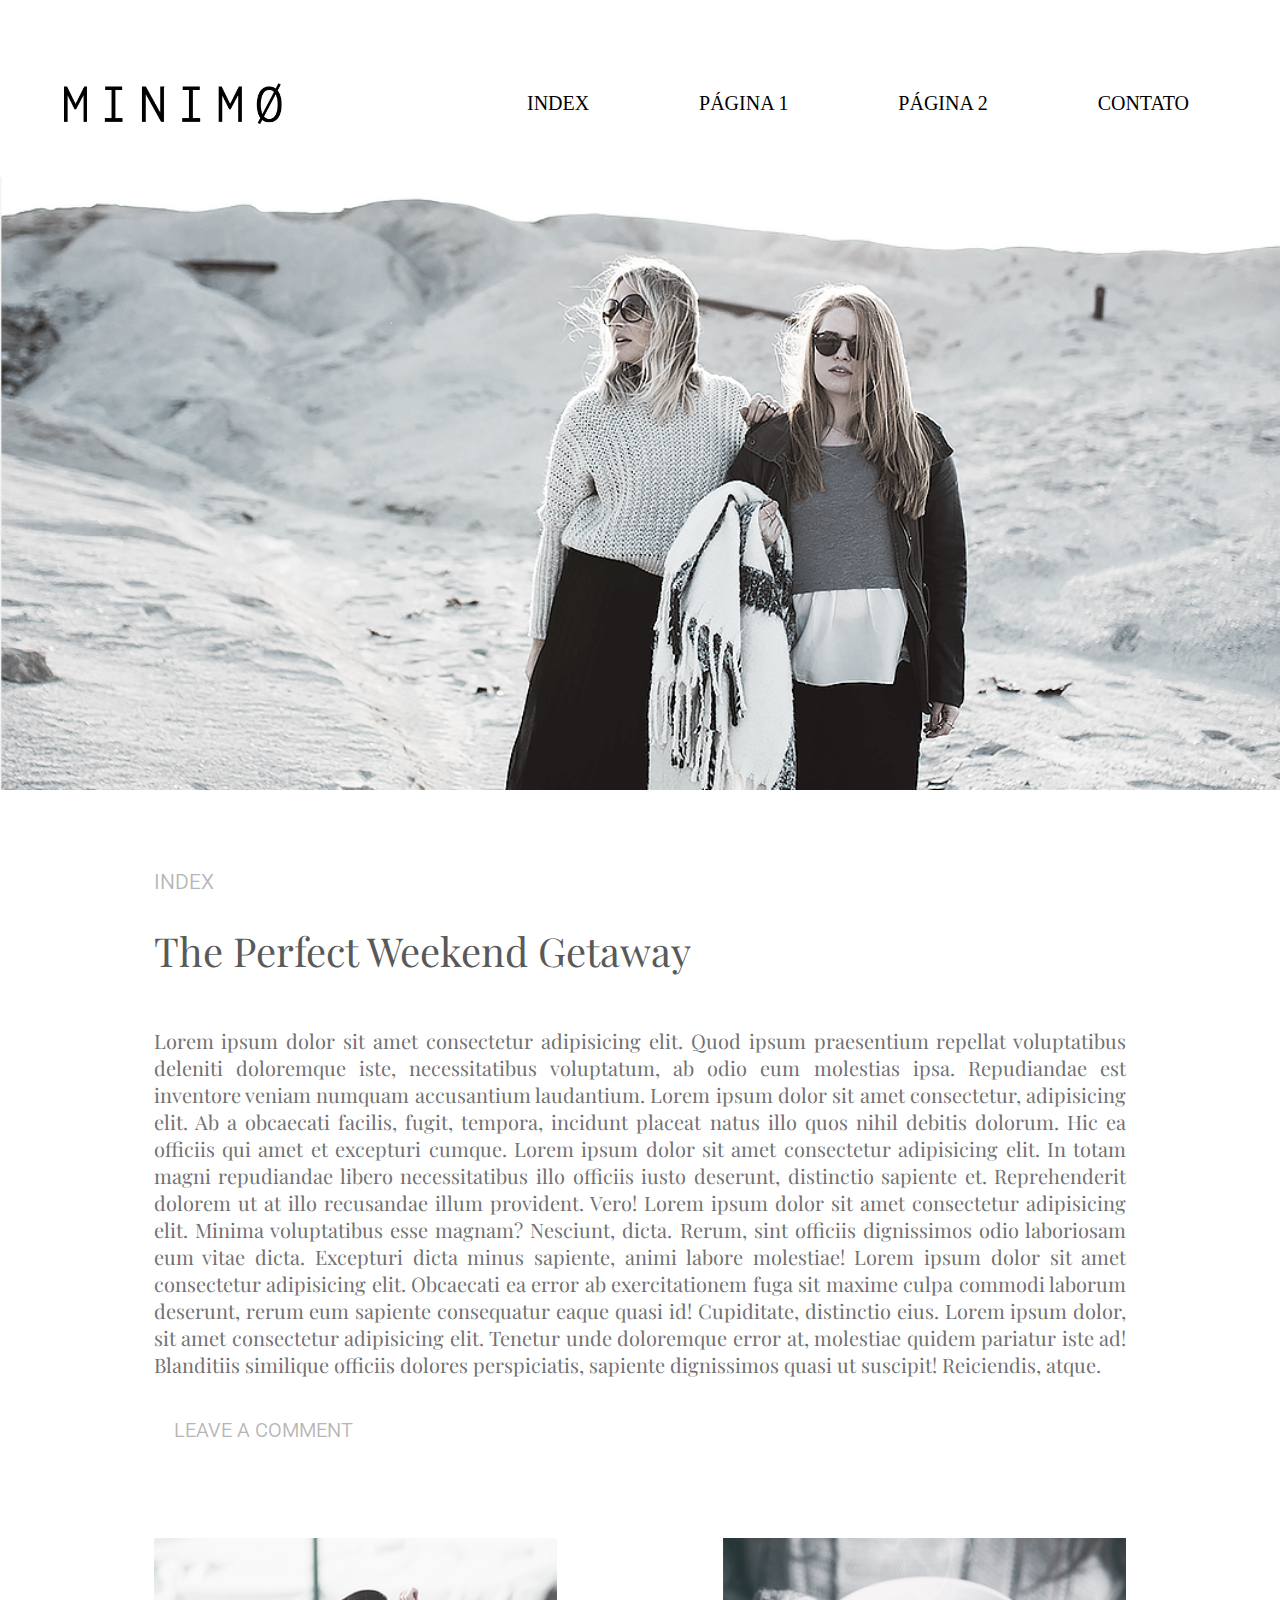
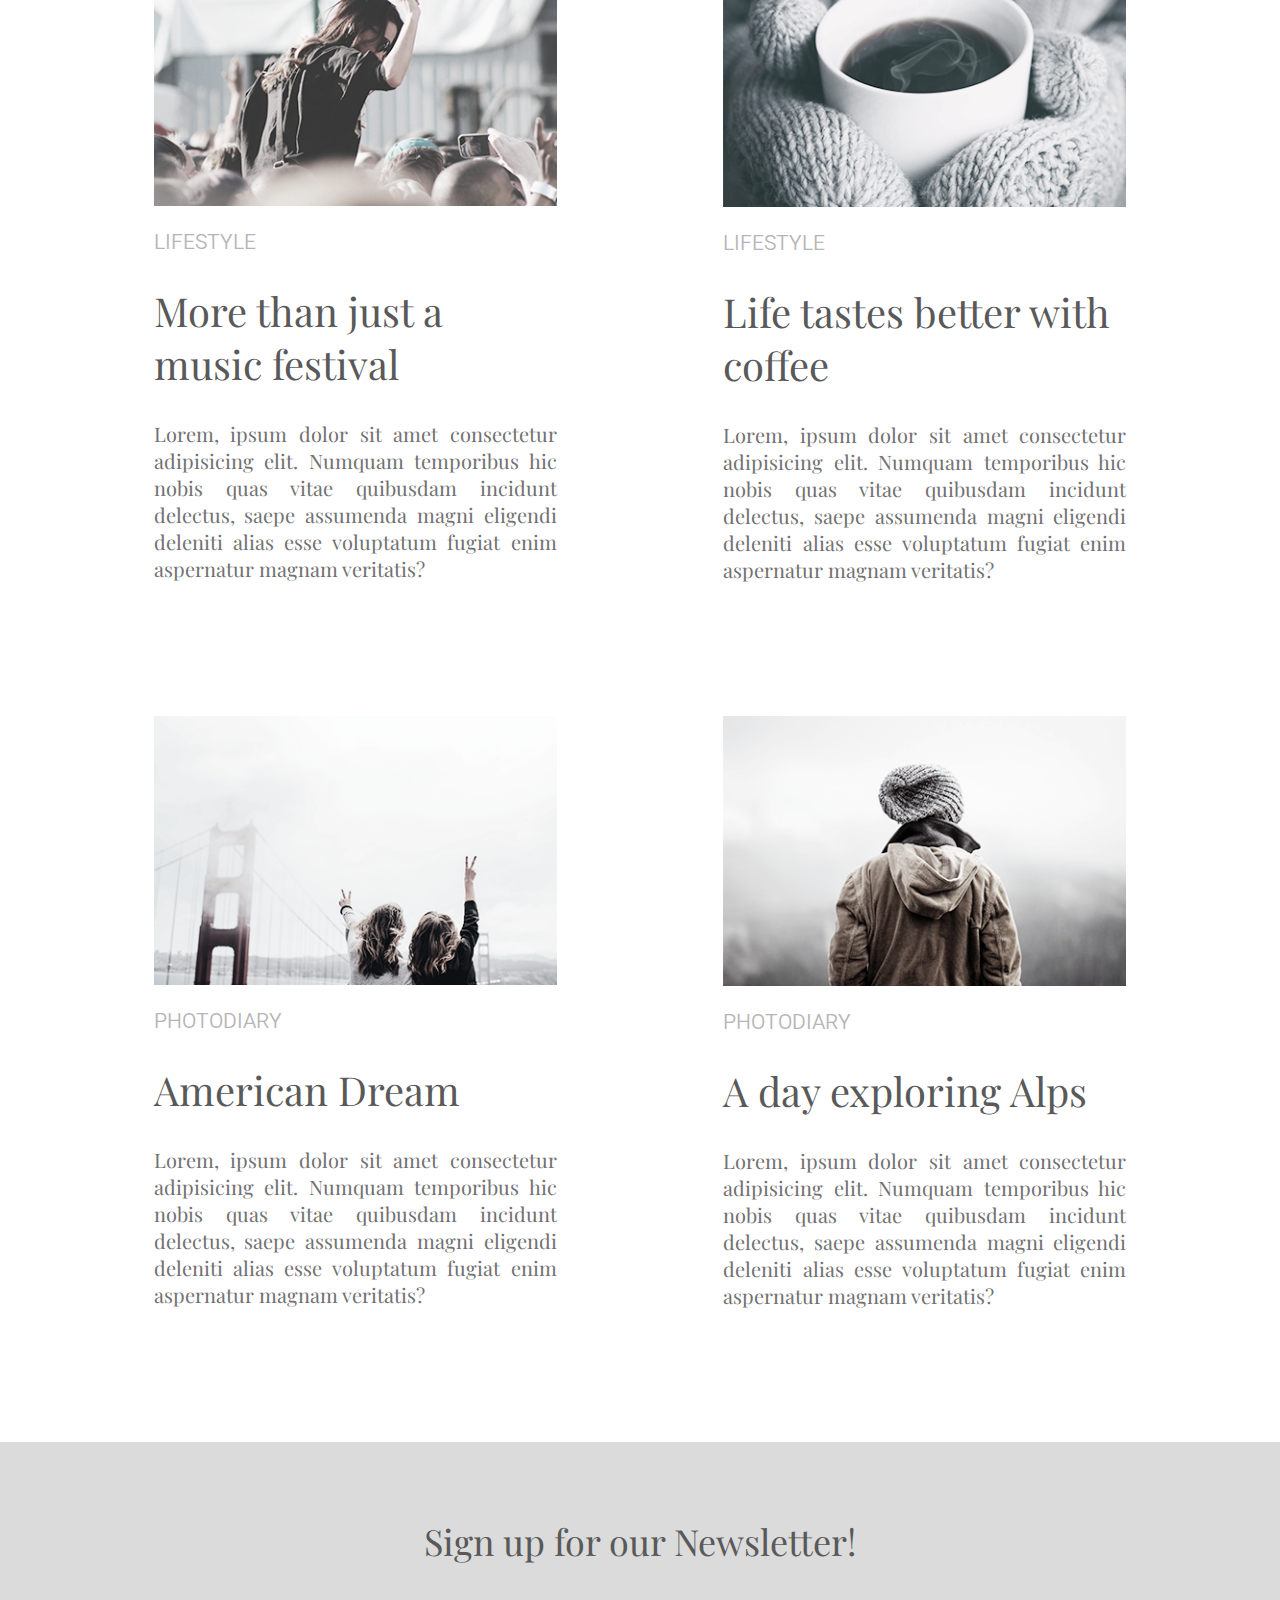
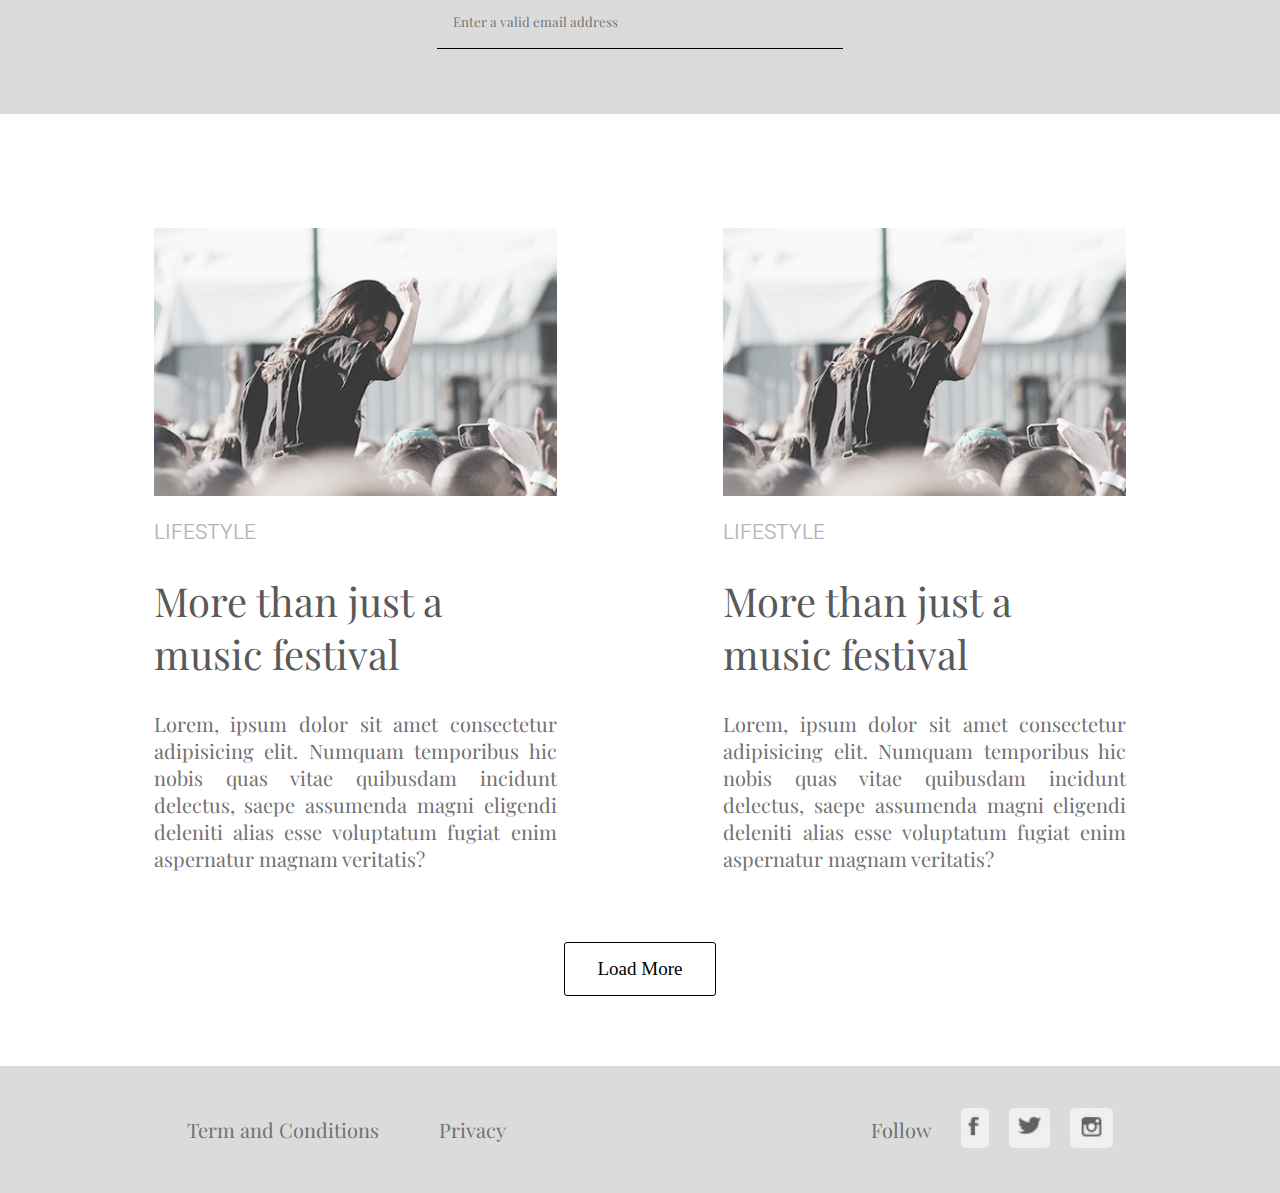
<file: index.html>
<!DOCTYPE html>
<html lang="pt-br">
<head>
    <meta charset="UTF-8">
    <meta name="viewport" content="width=device-width, initial-scale=1.0">
    <title>MINIMO - Projetinho finalizado</title>
    <link rel="stylesheet" href="css/style.css">
</head>

<body>

<nav id="menu">
    <div id="menu_img"><img src="images/logo-minimo.png" alt=""></div>
        <ul type="none" >
            <li><a href="index.html">INDEX</a></li>
            <li><a href="pag01.html">PÁGINA 1</a></li>
            <li><a href="pag02.html">PÁGINA 2</a></li>
            <li><a href="https://planetaw.ag/" target="_blank">CONTATO</a></li>
        </ul>
</nav>

<section id="banner">
    <img src="images/banner.png" alt="">
</section>

    <section id="main_text">
        <h2 style="margin: 0;">INDEX</h2>
        <h1>The Perfect Weekend Getaway</h1>
        <p>Lorem ipsum dolor sit amet consectetur adipisicing elit. Quod ipsum praesentium repellat voluptatibus deleniti doloremque iste, necessitatibus voluptatum, ab odio eum molestias ipsa. Repudiandae est inventore veniam numquam accusantium laudantium. Lorem ipsum dolor sit amet consectetur, adipisicing elit. Ab a obcaecati facilis, fugit, tempora, incidunt placeat natus illo quos nihil debitis dolorum. Hic ea officiis qui amet et excepturi cumque. Lorem ipsum dolor sit amet consectetur adipisicing elit. In totam magni repudiandae libero necessitatibus illo officiis iusto deserunt, distinctio sapiente et. Reprehenderit dolorem ut at illo recusandae illum provident. Vero! Lorem ipsum dolor sit amet consectetur adipisicing elit. Minima voluptatibus esse magnam? Nesciunt, dicta. Rerum, sint officiis dignissimos odio laboriosam eum vitae dicta. Excepturi dicta minus sapiente, animi labore molestiae! Lorem ipsum dolor sit amet consectetur adipisicing elit. Obcaecati ea error ab exercitationem fuga sit maxime culpa commodi laborum deserunt, rerum eum sapiente consequatur eaque quasi id! Cupiditate, distinctio eius. Lorem ipsum dolor, sit amet consectetur adipisicing elit. Tenetur unde doloremque error at, molestiae quidem pariatur iste ad! Blanditiis similique officiis dolores perspiciatis, sapiente dignissimos quasi ut suscipit! Reiciendis, atque.</p>
        <button class="main_button">
            LEAVE A COMMENT
        </button>
    </section>

    

    <section class="newsletter">

        <a href="#">
            <div class="newsletter_content">
                <img src="images/mulher.png" alt="">
                <h2>Lifestyle</h2>
                <h1>More than just a music festival</h1>
                <p>Lorem, ipsum dolor sit amet consectetur adipisicing elit. Numquam temporibus hic nobis quas vitae quibusdam incidunt delectus, saepe assumenda magni eligendi deleniti alias esse voluptatum fugiat enim aspernatur magnam veritatis?</p>
            </div>
        </a>

        <a href="#">
            <div class="newsletter_content">
                <img src="images/cafe.png" alt="">
                <h2>Lifestyle</h2>
                <h1>Life tastes better with coffee</h1>
                <p>Lorem, ipsum dolor sit amet consectetur adipisicing elit. Numquam temporibus hic nobis quas vitae quibusdam incidunt delectus, saepe assumenda magni eligendi deleniti alias esse voluptatum fugiat enim aspernatur magnam veritatis?</p>
            </div>
        </a>

    </section>

    <section class="newsletter">

        <a href="#">
            <div class="newsletter_content">
                <img src="images/ponte.png" alt="">
                <h2>Photodiary</h2>
                <h1>American Dream</h1>
                <p>Lorem, ipsum dolor sit amet consectetur adipisicing elit. Numquam temporibus hic nobis quas vitae quibusdam incidunt delectus, saepe assumenda magni eligendi deleniti alias esse voluptatum fugiat enim aspernatur magnam veritatis?</p>
            </div>
        </a>

        <a href="#">
            <div class="newsletter_content">
                <img src="images/pessoa.png" alt="">
                <h2>Photodiary</h2>
                <h1>A day exploring Alps</h1>
                <p>Lorem, ipsum dolor sit amet consectetur adipisicing elit. Numquam temporibus hic nobis quas vitae quibusdam incidunt delectus, saepe assumenda magni eligendi deleniti alias esse voluptatum fugiat enim aspernatur magnam veritatis?</p>
            </div>
        </a>

    </section>

    <section id="sign">

        <h1>Sign up for our Newsletter!</h1>
        <input id="sign_input" type="text" placeholder="Enter a valid email address"></input>

    </section>

    <section class="newsletter" style="margin-top: 3cm; padding: 0;">

        <a href="#">
            <div class="newsletter_content">
                <img src="images/mulher.png" alt="">
                <h2>Lifestyle</h2>
                <h1>More than just a music festival</h1>
                <p>Lorem, ipsum dolor sit amet consectetur adipisicing elit. Numquam temporibus hic nobis quas vitae quibusdam incidunt delectus, saepe assumenda magni eligendi deleniti alias esse voluptatum fugiat enim aspernatur magnam veritatis?</p>
            </div>
        </a>

        <a href="#">
            <div class="newsletter_content">
                <img src="images/mulher.png" alt="">
                <h2>Lifestyle</h2>
                <h1>More than just a music festival</h1>
                <p>Lorem, ipsum dolor sit amet consectetur adipisicing elit. Numquam temporibus hic nobis quas vitae quibusdam incidunt delectus, saepe assumenda magni eligendi deleniti alias esse voluptatum fugiat enim aspernatur magnam veritatis?</p>
            </div>
        </a>

    </section>

    <section class="button"><button>Load More</button></section>

    <footer>
        <section class="footer">
            <div id="terms">
                <p>Term and Conditions</p>
                <p>Privacy</p>
            </div>

            <div id="social_networks">
                <p>Follow</p>
                <a target="_blank" href="https://web.facebook.com/agenciaplanetaw/?_rdc=1&_rdr#"><img src="images/facebook.jpg" alt=""></a>
                <a target="_blank" href="https://planetaw.ag/seo/gestao-de-midias-sociais/"><img src="images/twitter-minimo.jpg" alt=""></a>
                <a target="_blank" href="https://www.instagram.com/agenciaplanetaw/"><img src="images/instagram-minimo.jpg" alt=""></a>
            </div>
        </section>
    </footer>

</body>
</html>
</file>
<file: css/style.css>
@import url('https://fonts.googleapis.com/css2?family=Playfair+Display:ital,wght@0,400..900;1,400..900&family=Roboto:ital,wght@0,100..900;1,100..900&display=swap');

body{
    margin: 0; 
}

h1{
    font-size: 40px;
    font-weight: 200;
    font-family: "Playfair Display";
    color: #595959;
    margin: 30px 0px;
}

h2{
    font-size: 21px;
    font-weight: 350;
    text-transform: uppercase;
    font-family: "Roboto", serif;
    color: #b6b5b5;
    margin: 20px 0px;
}

p{
    font-family: "Playfair Display";
    font-size: 25px;
    text-align: justify;
    color: #717171;
}

a{
    text-decoration: none;
}

ul{
    width: 100%;
    padding: 0%;
    display: inline-flex;
    justify-content: space-between;
    align-items: center;
    margin: 12px;
}

ul a{
    text-decoration: none;
    color: black;
    font-size: 1vw;
    font-weight: 100;
    transition: all 0.25s;
    border-radius: 5px;
}

#menu ul a{
    padding: 15px;
}

ul a:hover{
    background-color: #dbdbdb;
}

#menu{
    display: flex;
    justify-self: center;
    width: 90%;
    padding: 80px 60px 50px 60px;
}

#menu_img{
    display: flex;
    align-items: center;
    width: 100%;
}

#banner img{
    width: 100%;
    height: auto;
}

#main_text{
    display: flex;
    flex-direction: column;
    justify-self: center;
    width: 55%;
    padding: 2cm 0px;
}

#main_text02{
    width: 100%;
}

.text{
    justify-self: center;
    width: 55%;
    padding: 2cm 0px;
}

.container{
    width: 55%;
    height: auto;
    display: flex;
    justify-self: center;
    padding-bottom: 3cm;
}

.container img{
    width: 100%;
}

.newsletter{
    width: 61%;
    display: flex;
    justify-self: center;
    justify-content: space-between;
    padding-bottom:3cm;
}

.newsletter a{
    text-decoration: none;
}

.newsletter_content{
    width: 25.5vw;
    transition: all 0.35s;
}

.newsletter_content img{
    width: 25.5vw;
}

.newsletter_content:hover{
    scale: 105%;
}

#sign{
    display: flex;
    align-items: center;
    flex-direction: column;
    padding: 45px 0px 65px 0px;
    background-color: #dbdbdb;
}

#sign_input{
    border: 0px;
    border-bottom: 1.5px solid black;
    font-family: "Playfair Display";
    width: 374px;
    height: 37px;
    background-color: #dbdbdb;
    padding: 8px 16px;
    transition: all 0.35s;
    outline: none;
}

#sign_input:hover{
    background-color: #d1d1d1;
    box-shadow: 7px 7px 7px rgb(155, 155, 155);
    width: 394px;
    height: 46px;
}

#sign h1{
    font-size: 36px;
}

#sign p{
    width: 400px;
    border-bottom: solid black 1.8px;
}

#terms{
    display: inline-flex;
    align-items: center;
}

#terms p{
    padding: 30px;
}

#social_networks{
    display: inline-flex;
    align-items: center;
}

#social_networks p{
    padding: 20px;
}

#social_networks img{
    padding: 10px;
    border-radius: 15px;
    height: 40px;
    transition: all 0.5s;
}

#social_networks img:hover{
    height: 65px;
}

#social_networks_pag02{
    display: inline-flex;
    align-items: center;
}

#social_networks_pag02 p{
    padding: 20px;
}

#social_networks_pag02 img{
    padding: 10px;
    border-radius: 30%;
    transition-duration: 4s;
}

#social_networks_pag02 img:hover{
    scale: 150%;
}

#social_networks_pag02_container{
    width: 1400px;
    justify-self: center;
    display: flex;
    justify-content: end;
}

.you_may_also_like{
    background-color: rgb(219, 219, 219);
    padding: 100px 0px;
    display: flex;
    flex-direction: column;
    align-items: center;
}

.you_may_also_like_content{
    width: 58.64vw;
    height: auto;    
    display: flex;
    justify-content: space-between;
}

#you_may_also_like_text{
    width: 58%;
}

.you_may_also_like_content img{
    width: 400px;
}

.you_may_also_like_newsletter{
    width: 16vw;
    display: inline-block;
    transition: all 0.35s;
}

.you_may_also_like_newsletter:hover{
    scale: 107.5%;
}

.you_may_also_like_newsletter img{
    width: 16vw;
}

.comment{
    width: 1400px;
    display: flex;
    flex-direction: column;
    justify-self: center;
    font-size: 12px;
    padding: 40px;
}

.comment_content{
    display: flex;
    justify-content: start;
    
}

.comment_content img{
    align-self: flex-start;
    height: 110px;
    border-radius: 999px;
    margin:20px;
    transition: all 3s;
}

.comment_content h1{
    margin: 0;
}

#comment_box{
    height: 100px;
    width: 100%;
    font-family: "Roboto", serif;
    font-weight: 300;
    color: #717171;
    align-self: center;
    align-content: center;
    padding: 0px 60px;
    border-radius: 14px;
    border: 2px solid #dbdbdb;
    font-size: 20px;
}

#comment_box input::placeholder{
    font-family: "Roboto", serif;
}

#comment_box input:focus{
    color: #ff0000;
}

#comment_social{
    display: inline-flex;
    justify-content: end;
    padding: 20px 0px;
}

#comment_social img{
    width: 50px;
    height: 60px;
    padding: 0px 20px;
}

#comment_social h2{
    padding: 0px 10px;
}

.button{
    display: flex;
    justify-content: center;
}

.main_button{
    display: inline-block;
    width: 220px;
    text-transform: uppercase;
    font-family: "Roboto", serif;
    color: #b6b5b5;
    background-color: white;
    font-size: 20px;
    font-weight: 350;
    padding: 20px;
    border: 0;
    border-radius: 10px;
    transition: all 0.35s;
}

.main_button:hover{
    background-color: #e9e9e9;
    cursor: pointer;
}

.button button{
    font-family: "Playfair Display,";
    width: 140px;
    height: 50px;
    text-decoration: none;
    width: 152px;
    height: 54px;
    border: solid black 1.5px;
    border-radius: 3px;
    font-size: 19px;
    font-weight: 100;
    margin: 50px 0px 70px 0px;
    background-color:white;
    transition: all 0.35s
}

.button button:hover{
    background-color: #c0c0c0;
    font-size: 21.5px;
    width: 170px;
    height: 60px;
    cursor: pointer;
}

.comment_button{
    display: inline-block;
    width: auto;
    text-transform: uppercase;
    font-family: "Roboto", serif;
    color: #b6b5b5;
    background-color: white;
    font-size: 20px;
    font-weight: 350;
    padding: 15px 20px;
    border: 0;
    border-radius: 10px;
    margin-bottom: 15px; 
    transition: all 0.35s;
}

.comment_button:hover{
    background-color: #e9e9e9;
    cursor: pointer;
}

.footer{
    height: auto;
    display: flex;
    flex-wrap: wrap;
    justify-content: space-around;
    background-color: #dbdbdb;
}

#uatizap{
    align-items: center;
    width: 110px;
    height: 110px;
    border-radius: 100%;
    background-size: cover;
    background-image: url(https://planetaw.ag/wp-content/uploads/2024/07/avatar-gama.png);
}

#uatizap:hover{
    background-image: url(https://encrypted-tbn0.gstatic.com/images?q=tbn:ANd9GcQnbYmOSp0_YY76C3vSx1AS9QIWCNbW4XGRWw&s);
    transition: all 3s;
}

#uatizap_container{
    display: flex;
    justify-content: center;
    margin: 20px;
}

#piada_interna{
    display: flex;
    justify-content: center;
    align-items: center;
    width: 110px;
    height: 110px;
    border-radius: 100%;
    background-size: cover;
    background-image: url(https://planetaw.ag/wp-content/uploads/2024/07/avatar-gama.png);
    transition: all 2s;
}

#piada_interna:hover{
    background-image: url(https://encrypted-tbn0.gstatic.com/images?q=tbn:ANd9GcTx4ArBrWd3INKz1t0b3t7NKMrhmIJcxC5GcA&s);
}

#piada_interna_mano_brands{
    display: flex;
    justify-content: center;
    align-items: center;
    width: 110px;
    height: 110px;
    border-radius: 100%;
    background-size: cover;
    background-image: url(https://planetaw.ag/wp-content/uploads/2024/07/avatar-brandao.png);
    transition: all 2s;
}

#piada_interna_mano_brands:hover{
    background-image: url(https://resizing.flixster.com/-XZAfHZM39UwaGJIFWKAE8fS0ak=/v3/t/assets/487714_v9_bb.jpg) ;
}

/*Código do style02*/

.img_container{
    width: 1400px;
    height: 933px;
    display: flex;
    justify-self: center;
    padding-bottom: 3cm;
}

aside ul li a{
    text-decoration: none;
}

aside ul li{
    transition: all 0.25s;
}

aside ul li:hover{
    scale: 110%;
}

a aside{
    transition: all 0.35s;
}

a aside:hover{
    scale: 105%;
}

.container_do_container{
    display: flex;
    justify-content: center;
    justify-self: center;
    width: 88%;
    height: auto;
}

.container02{
    display: inline-block;
    justify-content: start;
    width: 1400px;
}

.container03{
    display: inline-flex;
    flex-direction: column;
    width: 20%;
    margin: 4vw;
}

aside img{
    width: 100%;
}

#social_networks_pag02{
    display: inline-flex;
    align-items: center;
}

#social_networks_pag02 p{
    padding: 20px;
}

#social_networks_pag02 img{
    padding: 10px;
    transition: all 0.35s;
}

#social_networks_pag02 img:hover{
    scale: 150%;
}

#social_networks_pag02_container{
    width: 1400px;
    justify-self: center;
    display: flex;
    justify-content: end;
}

#social_networks_pag03{
    display: flex;
    align-items: center;
    height: 42px;
    gap: 7px;
}

#social_networks_pag03 img{
    transition: all 0.45s;
    width: 27px;
    height: 27px;
}

#social_networks_pag03 img:hover{
    width: 60px;
    height: 60px;
    justify-self: space-between;
}

#em_text{
    width: 52%;
    display: flex;
    justify-self: center;
}

@media(max-width: 1480px){

    p{
        font-size: 20px;
    }

    #menu_img{
        width: 63%;
    }

    #menu_img img{
        width: 50%;
    }

    #menu ul a{
        font-size: 20px;
    }

    #main_text{
        width: 76%;
    }

    .newsletter {
        width: 76%;
    }

    .newsletter_content{
        width: 31.5vw;
    }

    .newsletter_content img{
        width: 31.5vw;
    }

    /*página 01*/

    .container{
        width: 76%;
        padding-bottom: 40px;
    }

    .text{
        width: 76%;
        padding-bottom: 30px;
    }

    #em_text{
        width: 71%;
    }

    #social_networks_pag02_container {
        width: 76%;
    }

    #you_may_also_like_text{
        width: 73%;
    }

    .you_may_also_like_content{
        width: 73.64vw;
    }

    .you_may_also_like_content img{
        width: 22vw;
    }

    .you_may_also_like_newsletter{
        width: 22vw;
    }

    .comment{
        padding: 20px;
        width: 74%;
    }

    /*Página 02*/

    .container03 {
        margin: 8vw;
    }

}


@media(max-width: 1060px){

    h1{
        font-size: 27px;
    }
    
    h2{
        font-size: 17px;
    }

    p{
        font-size: 18px;
    }
    
    #menu{
        width: 87%;
    }

    #menu ul a{
        font-size: 20px
    }

    #menu_img{
        width: 50%;
    }

    #menu img{
        width: 60%
    }

    #em_text{
        font-size: 16px;
    }

    .text{
        padding-top: 20px;
    }

    #main_text{
        width: 76%;
    }

    .main_button{
        font-size: 17px;
    }

    .newsletter{
        width: 76%;
    }

    .newsletter_content{
        width: 34.5vw;
    }

    .newsletter_content img{
        width: 34.5vw;
    }

    #you_may_also_like_text{
        width: 81%;
    }

    .you_may_also_like{
        padding: 45px;
    }
}

@media(max-width: 853px){

    h1{
        margin: 21px 0;
    }

    p{
        font-size: 17px;
    }

    #menu{
        padding: 24px 4px;
        flex-wrap: wrap;
    }

    #menu_img{
        width: 100%;
        margin: 20px;
        justify-content: center;
    }

    #menu_img img{
        width: 44%;
    }

    ul li a{
        font-size: 17px;
    }

    /*Página 01*/

    .container{
        padding-top: 40px;
    }

    .you_may_also_like {
        padding: 45px;
    }

    .you_may_also_like_newsletter{
        width: 26vw;
    }

    .you_may_also_like_content img{
        width: 26vw;
    }

    #you_may_also_like_text {
        width: 98%;
    }

    .you_may_also_like_content {
        width: 86.64vw;
    }

    .comment{
        padding: 20px;
        width: 90%;
    }

    /*Página 02*/

    .container03 h1 {
        font-size: 22px;
    }

    .container03 .main_button{
        padding: 12px
    }

}

@media(max-width: 660px){

    ul{
        flex-wrap: wrap;
    }

    .newsletter{
        flex-wrap: wrap;
        padding-bottom: 0cm;
    }

    .newsletter_content{
        width: 76.5vw;
        padding-bottom: 28px;
    }

    .newsletter_content img {
        width: 76.5vw;
    }

    #sign h1{
        font-size: 34px;
    }

}

@media(max-width: 425px){

    h1{
        margin: 12px 0;
    }

    p{
        line-height: 23px;
        margin: 0px;
    }

    ul li{
        margin: 12px 6px;
    }

    #menu ul{
        justify-content: space-around;
    }

    #menu ul a {
        font-size: 18px;
        padding: 10px 16px;
    }

    #menu_img img{
        width: 84%;
    }

    #main_text{
        padding: 20px 0;
    }

    #main_text p, .newsletter_content p{
        word-break: break-all;
    }

    .newsletter_content p{
        margin: 5px 0;
    }

    #sign h1{
        font-size: 23px;
        margin: 18px 0px;
    }

    #sign_input {
        width: 177px;
        height: 27px;
    }

    .button button{
        margin: 20px 0 60px 0;
    }

    footer #terms, #social_networks{
        padding: 17px;
    }

    footer p{
        font-size: 19px;
    }

    #terms{
        word-spacing: 2px;
    }

    #terms p{
        padding: 11px;
        margin: 0 15px;
    }


    /*Página 01*/

    .container{
        padding: 20px 0;
    }

    .text{
        padding: 25px 0;
    }

    #em_text{
        font-size: 14px;
    }

    .you_may_also_like_content {
        flex-wrap: wrap;
    }
    
    .you_may_also_like_newsletter {
        width: auto;
        height: auto;
        margin-bottom: 50px;
    }

    .you_may_also_like_content img {
        width: 84vw;
    }

    .comment_content{
        flex-direction: column;
    }

    .comment_content img{
        align-self: center;
        width: 185px;
        height: auto;
    }

    .comment_content h1{
        text-align: center;
        margin: 15px 0;
    }

    .comment_button{
        margin: 15px;
    }

    #uatizap{
        align-self: center;
        width: 185px;
        height: 185px;
    }

    #comment_box{
        width: 50vw;
        height: 19vw;
        padding: 0 13vw;
        font-size: 4.5vw;
        text-align: center;
    }

    /*Página 02*/

    .container_do_container{
        flex-wrap: wrap;
    }

    .container03 {
        width: 200px;
    }

    #em_text {
        font-size: 20px; 
    }
}
</file>
